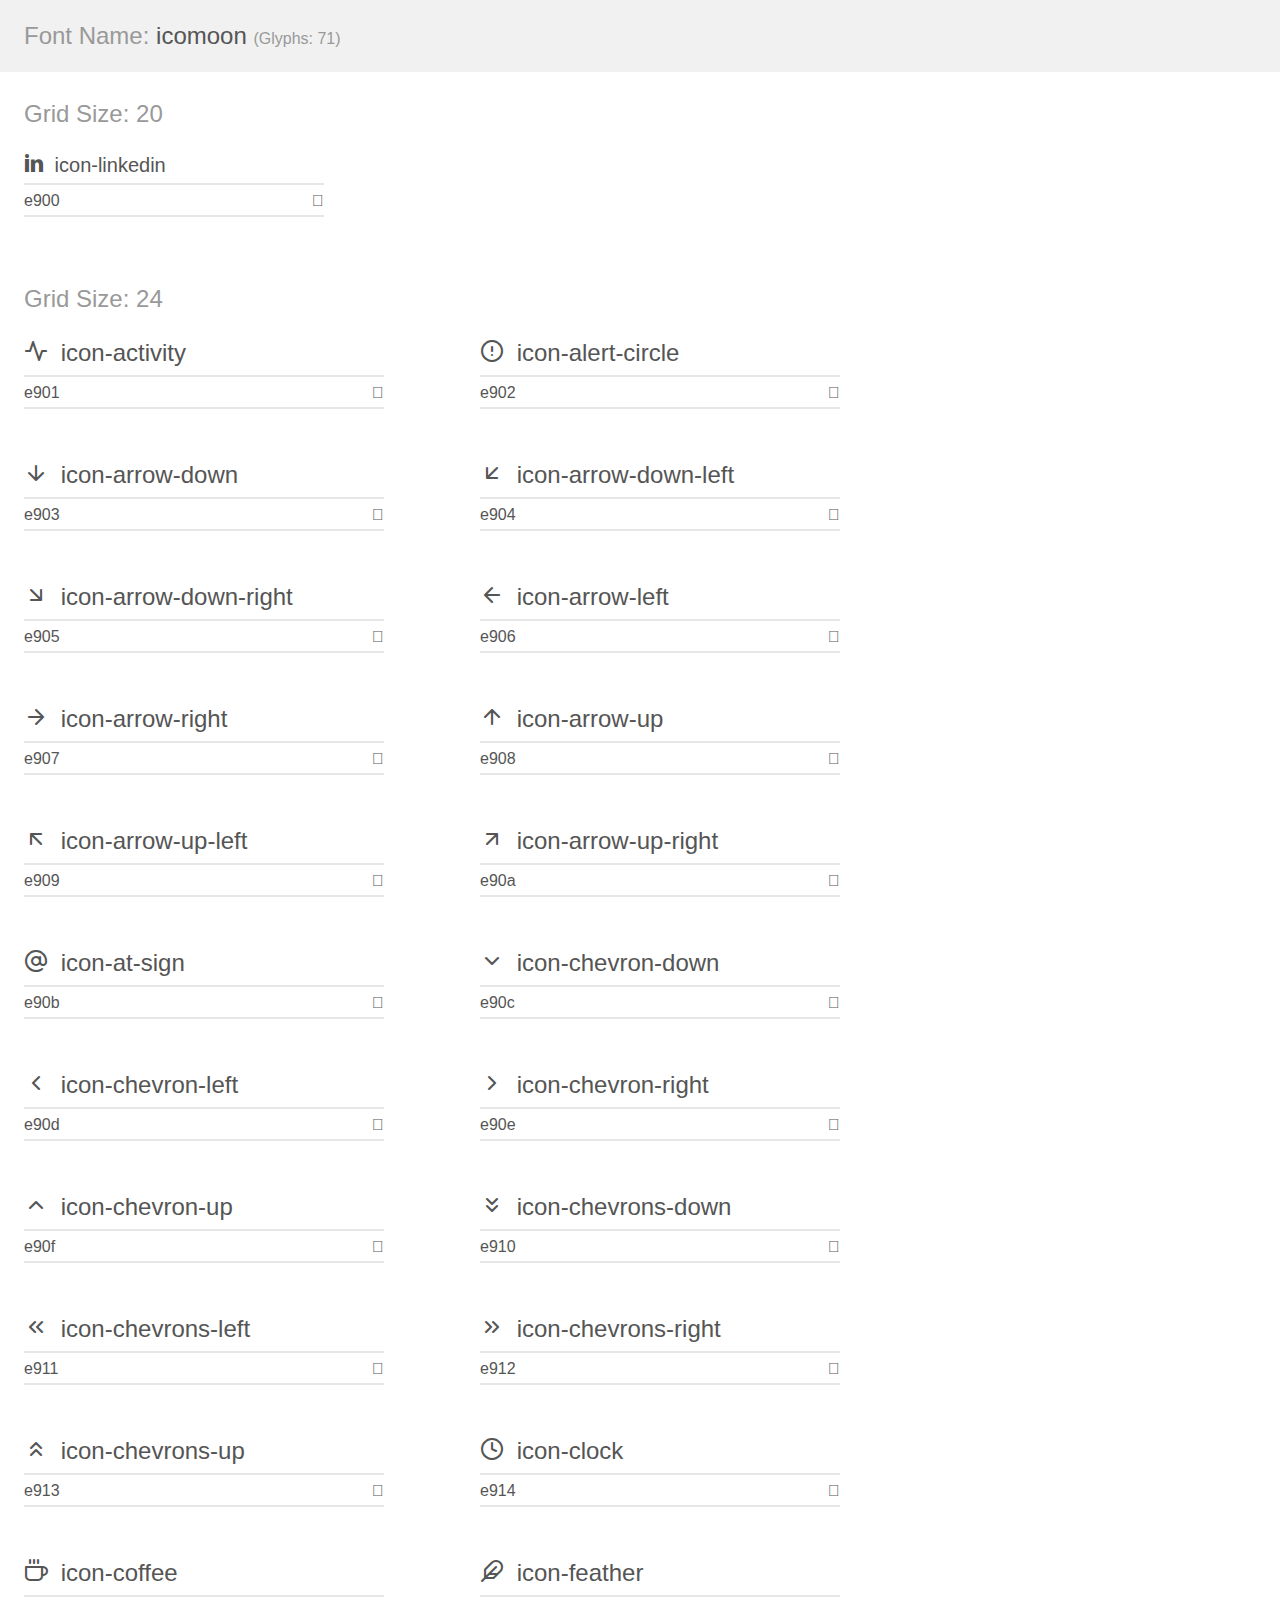
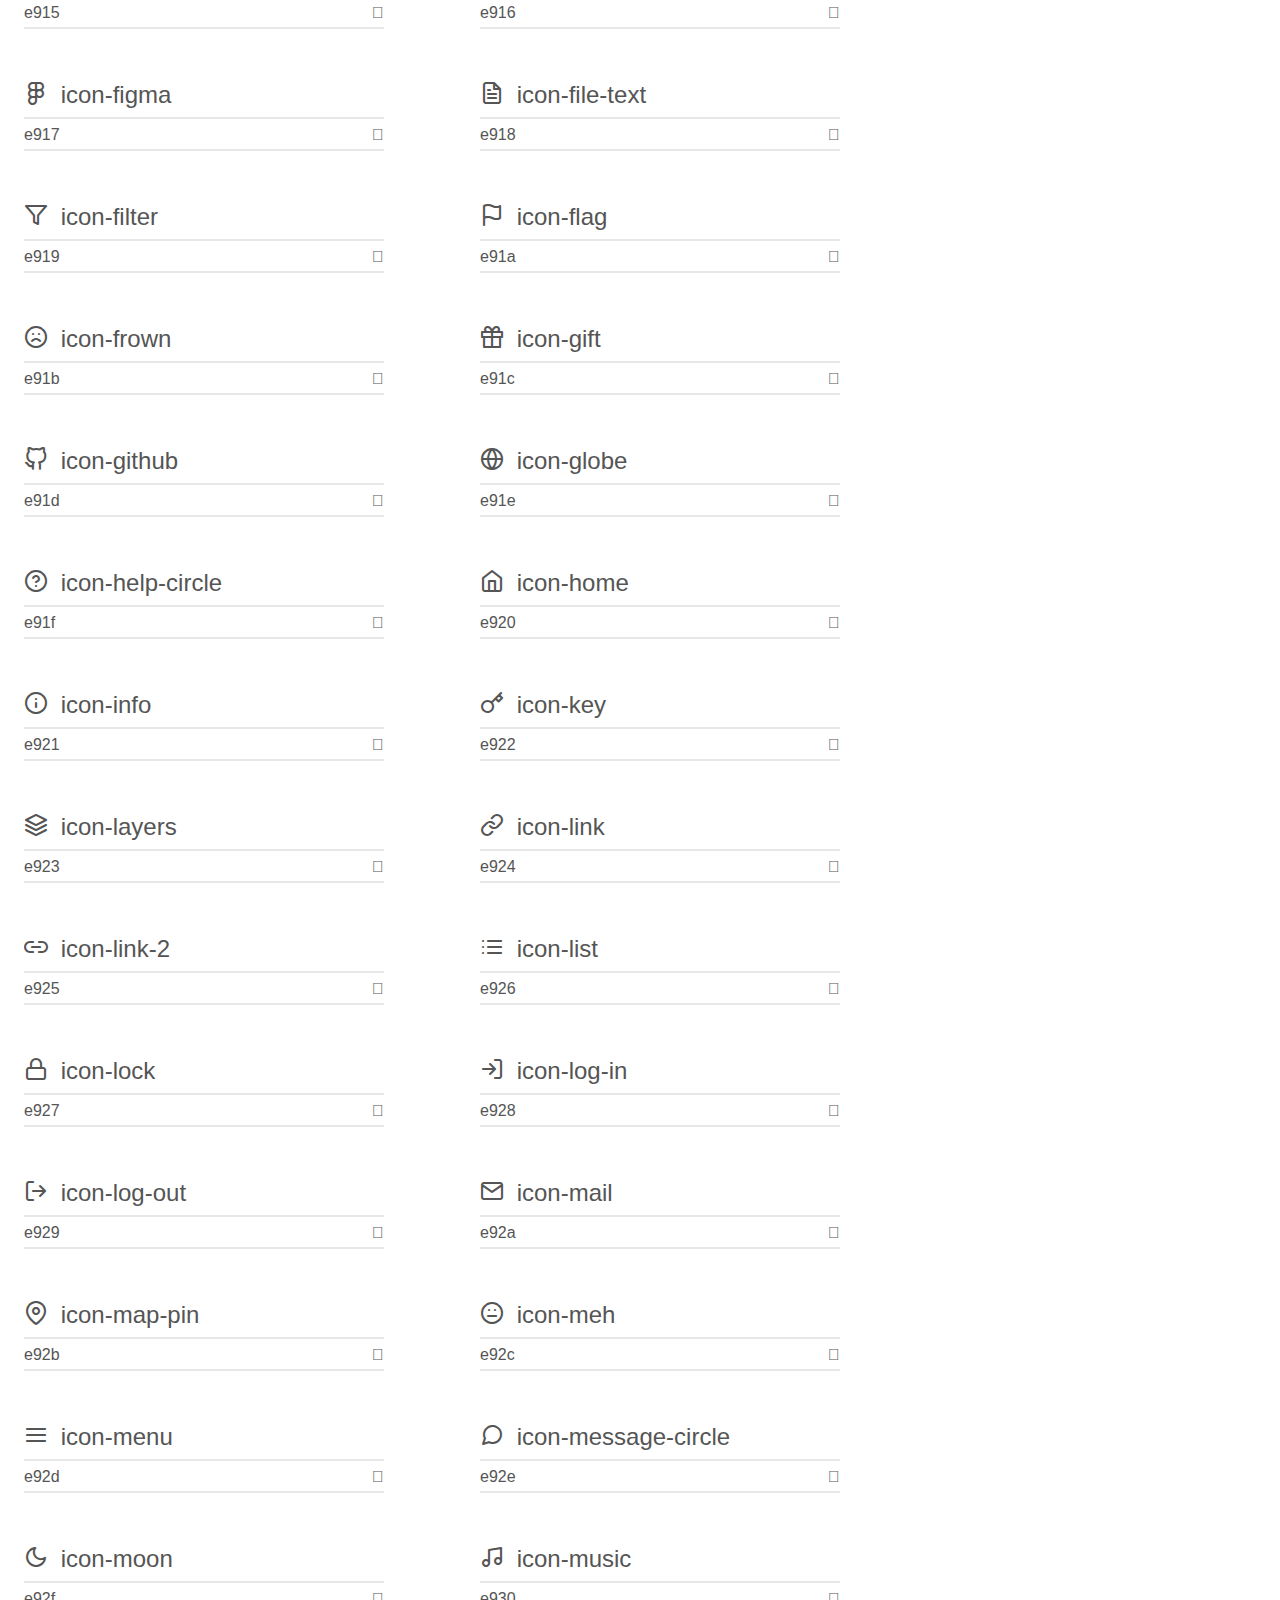
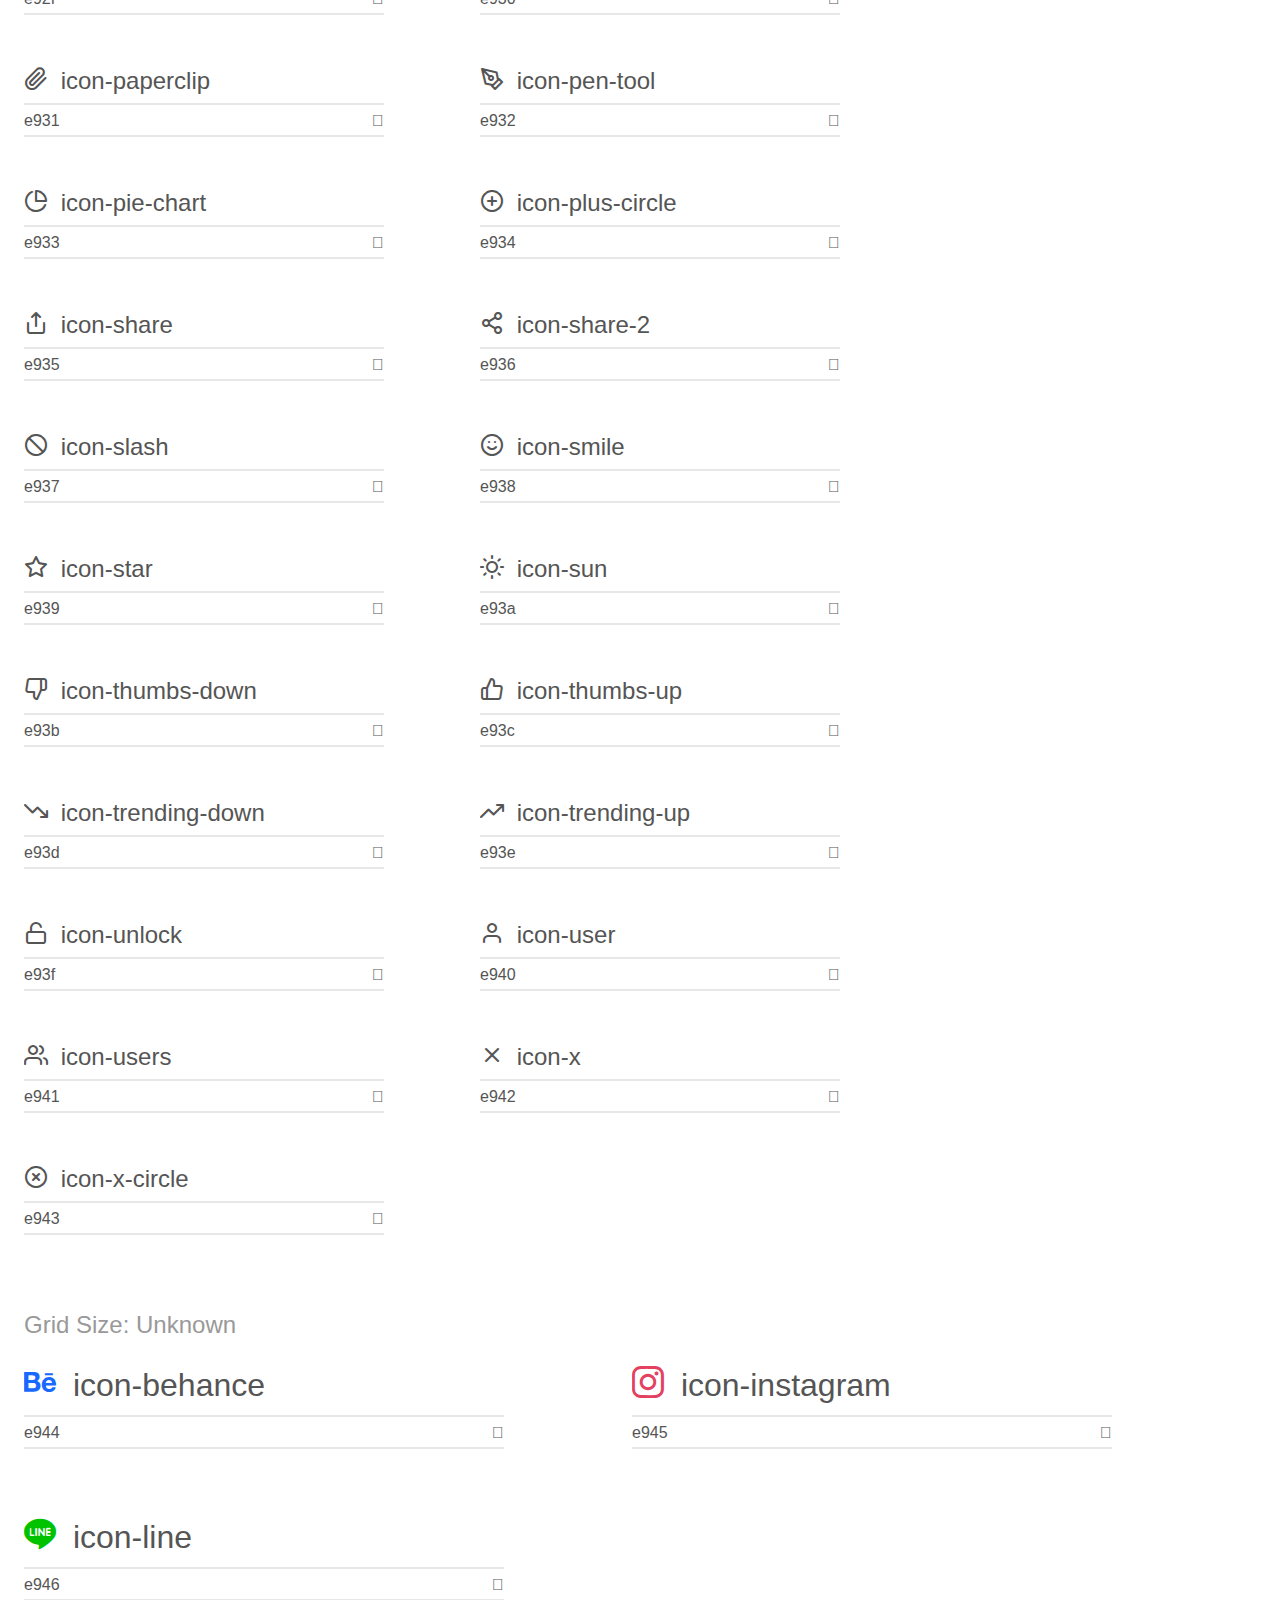
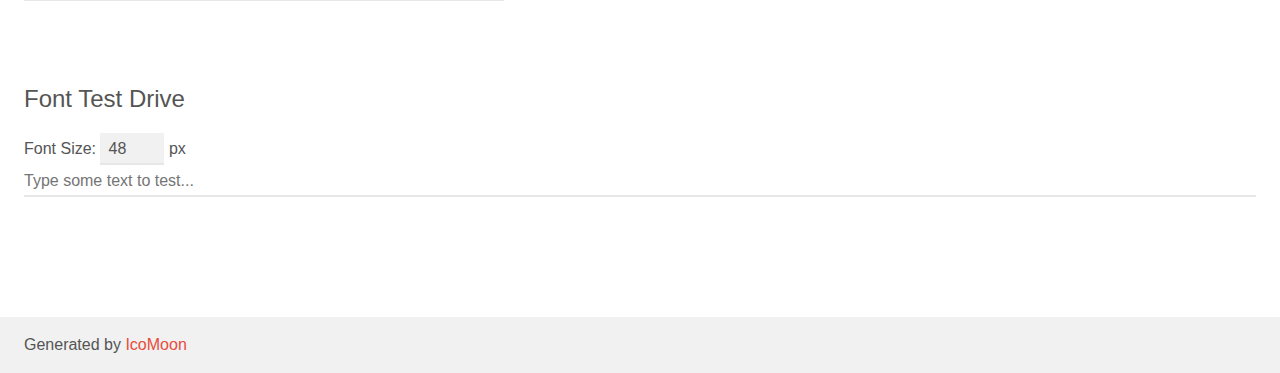
<file: icomoon/demo.html>
<!doctype html>
<html>
<head>
    <meta charset="utf-8">
    <title>IcoMoon Demo</title>
    <meta name="description" content="An Icon Font Generated By IcoMoon.io">
    <meta name="viewport" content="width=device-width, initial-scale=1">
    <link rel="stylesheet" href="demo-files/demo.css">
    <link rel="stylesheet" href="style.css"></head>
<body>
    <div class="bgc1 clearfix">
        <h1 class="mhmm mvm"><span class="fgc1">Font Name:</span> icomoon <small class="fgc1">(Glyphs:&nbsp;71)</small></h1>
    </div>
    <div class="clearfix mhl ptl">
        <h1 class="mvm mtn fgc1">Grid Size: 20</h1>
        <div class="glyph fs1">
            <div class="clearfix bshadow0 pbs">
                <span class="icon-linkedin"></span>
                <span class="mls"> icon-linkedin</span>
            </div>
            <fieldset class="fs0 size1of1 clearfix hidden-false">
                <input type="text" readonly value="e900" class="unit size1of2" />
                <input type="text" maxlength="1" readonly value="&#xe900;" class="unitRight size1of2 talign-right" />
            </fieldset>
            <div class="fs0 bshadow0 clearfix hidden-true">
                <span class="unit pvs fgc1">liga: </span>
                <input type="text" readonly value="" class="liga unitRight" />
            </div>
        </div>
    </div>
    <div class="clearfix mhl ptl">
        <h1 class="mvm mtn fgc1">Grid Size: 24</h1>
        <div class="glyph fs2">
            <div class="clearfix bshadow0 pbs">
                <span class="icon-activity"></span>
                <span class="mls"> icon-activity</span>
            </div>
            <fieldset class="fs0 size1of1 clearfix hidden-false">
                <input type="text" readonly value="e901" class="unit size1of2" />
                <input type="text" maxlength="1" readonly value="&#xe901;" class="unitRight size1of2 talign-right" />
            </fieldset>
            <div class="fs0 bshadow0 clearfix hidden-true">
                <span class="unit pvs fgc1">liga: </span>
                <input type="text" readonly value="" class="liga unitRight" />
            </div>
        </div>
        <div class="glyph fs2">
            <div class="clearfix bshadow0 pbs">
                <span class="icon-alert-circle"></span>
                <span class="mls"> icon-alert-circle</span>
            </div>
            <fieldset class="fs0 size1of1 clearfix hidden-false">
                <input type="text" readonly value="e902" class="unit size1of2" />
                <input type="text" maxlength="1" readonly value="&#xe902;" class="unitRight size1of2 talign-right" />
            </fieldset>
            <div class="fs0 bshadow0 clearfix hidden-true">
                <span class="unit pvs fgc1">liga: </span>
                <input type="text" readonly value="" class="liga unitRight" />
            </div>
        </div>
        <div class="glyph fs2">
            <div class="clearfix bshadow0 pbs">
                <span class="icon-arrow-down"></span>
                <span class="mls"> icon-arrow-down</span>
            </div>
            <fieldset class="fs0 size1of1 clearfix hidden-false">
                <input type="text" readonly value="e903" class="unit size1of2" />
                <input type="text" maxlength="1" readonly value="&#xe903;" class="unitRight size1of2 talign-right" />
            </fieldset>
            <div class="fs0 bshadow0 clearfix hidden-true">
                <span class="unit pvs fgc1">liga: </span>
                <input type="text" readonly value="" class="liga unitRight" />
            </div>
        </div>
        <div class="glyph fs2">
            <div class="clearfix bshadow0 pbs">
                <span class="icon-arrow-down-left"></span>
                <span class="mls"> icon-arrow-down-left</span>
            </div>
            <fieldset class="fs0 size1of1 clearfix hidden-false">
                <input type="text" readonly value="e904" class="unit size1of2" />
                <input type="text" maxlength="1" readonly value="&#xe904;" class="unitRight size1of2 talign-right" />
            </fieldset>
            <div class="fs0 bshadow0 clearfix hidden-true">
                <span class="unit pvs fgc1">liga: </span>
                <input type="text" readonly value="" class="liga unitRight" />
            </div>
        </div>
        <div class="glyph fs2">
            <div class="clearfix bshadow0 pbs">
                <span class="icon-arrow-down-right"></span>
                <span class="mls"> icon-arrow-down-right</span>
            </div>
            <fieldset class="fs0 size1of1 clearfix hidden-false">
                <input type="text" readonly value="e905" class="unit size1of2" />
                <input type="text" maxlength="1" readonly value="&#xe905;" class="unitRight size1of2 talign-right" />
            </fieldset>
            <div class="fs0 bshadow0 clearfix hidden-true">
                <span class="unit pvs fgc1">liga: </span>
                <input type="text" readonly value="" class="liga unitRight" />
            </div>
        </div>
        <div class="glyph fs2">
            <div class="clearfix bshadow0 pbs">
                <span class="icon-arrow-left"></span>
                <span class="mls"> icon-arrow-left</span>
            </div>
            <fieldset class="fs0 size1of1 clearfix hidden-false">
                <input type="text" readonly value="e906" class="unit size1of2" />
                <input type="text" maxlength="1" readonly value="&#xe906;" class="unitRight size1of2 talign-right" />
            </fieldset>
            <div class="fs0 bshadow0 clearfix hidden-true">
                <span class="unit pvs fgc1">liga: </span>
                <input type="text" readonly value="" class="liga unitRight" />
            </div>
        </div>
        <div class="glyph fs2">
            <div class="clearfix bshadow0 pbs">
                <span class="icon-arrow-right"></span>
                <span class="mls"> icon-arrow-right</span>
            </div>
            <fieldset class="fs0 size1of1 clearfix hidden-false">
                <input type="text" readonly value="e907" class="unit size1of2" />
                <input type="text" maxlength="1" readonly value="&#xe907;" class="unitRight size1of2 talign-right" />
            </fieldset>
            <div class="fs0 bshadow0 clearfix hidden-true">
                <span class="unit pvs fgc1">liga: </span>
                <input type="text" readonly value="" class="liga unitRight" />
            </div>
        </div>
        <div class="glyph fs2">
            <div class="clearfix bshadow0 pbs">
                <span class="icon-arrow-up"></span>
                <span class="mls"> icon-arrow-up</span>
            </div>
            <fieldset class="fs0 size1of1 clearfix hidden-false">
                <input type="text" readonly value="e908" class="unit size1of2" />
                <input type="text" maxlength="1" readonly value="&#xe908;" class="unitRight size1of2 talign-right" />
            </fieldset>
            <div class="fs0 bshadow0 clearfix hidden-true">
                <span class="unit pvs fgc1">liga: </span>
                <input type="text" readonly value="" class="liga unitRight" />
            </div>
        </div>
        <div class="glyph fs2">
            <div class="clearfix bshadow0 pbs">
                <span class="icon-arrow-up-left"></span>
                <span class="mls"> icon-arrow-up-left</span>
            </div>
            <fieldset class="fs0 size1of1 clearfix hidden-false">
                <input type="text" readonly value="e909" class="unit size1of2" />
                <input type="text" maxlength="1" readonly value="&#xe909;" class="unitRight size1of2 talign-right" />
            </fieldset>
            <div class="fs0 bshadow0 clearfix hidden-true">
                <span class="unit pvs fgc1">liga: </span>
                <input type="text" readonly value="" class="liga unitRight" />
            </div>
        </div>
        <div class="glyph fs2">
            <div class="clearfix bshadow0 pbs">
                <span class="icon-arrow-up-right"></span>
                <span class="mls"> icon-arrow-up-right</span>
            </div>
            <fieldset class="fs0 size1of1 clearfix hidden-false">
                <input type="text" readonly value="e90a" class="unit size1of2" />
                <input type="text" maxlength="1" readonly value="&#xe90a;" class="unitRight size1of2 talign-right" />
            </fieldset>
            <div class="fs0 bshadow0 clearfix hidden-true">
                <span class="unit pvs fgc1">liga: </span>
                <input type="text" readonly value="" class="liga unitRight" />
            </div>
        </div>
        <div class="glyph fs2">
            <div class="clearfix bshadow0 pbs">
                <span class="icon-at-sign"></span>
                <span class="mls"> icon-at-sign</span>
            </div>
            <fieldset class="fs0 size1of1 clearfix hidden-false">
                <input type="text" readonly value="e90b" class="unit size1of2" />
                <input type="text" maxlength="1" readonly value="&#xe90b;" class="unitRight size1of2 talign-right" />
            </fieldset>
            <div class="fs0 bshadow0 clearfix hidden-true">
                <span class="unit pvs fgc1">liga: </span>
                <input type="text" readonly value="" class="liga unitRight" />
            </div>
        </div>
        <div class="glyph fs2">
            <div class="clearfix bshadow0 pbs">
                <span class="icon-chevron-down"></span>
                <span class="mls"> icon-chevron-down</span>
            </div>
            <fieldset class="fs0 size1of1 clearfix hidden-false">
                <input type="text" readonly value="e90c" class="unit size1of2" />
                <input type="text" maxlength="1" readonly value="&#xe90c;" class="unitRight size1of2 talign-right" />
            </fieldset>
            <div class="fs0 bshadow0 clearfix hidden-true">
                <span class="unit pvs fgc1">liga: </span>
                <input type="text" readonly value="" class="liga unitRight" />
            </div>
        </div>
        <div class="glyph fs2">
            <div class="clearfix bshadow0 pbs">
                <span class="icon-chevron-left"></span>
                <span class="mls"> icon-chevron-left</span>
            </div>
            <fieldset class="fs0 size1of1 clearfix hidden-false">
                <input type="text" readonly value="e90d" class="unit size1of2" />
                <input type="text" maxlength="1" readonly value="&#xe90d;" class="unitRight size1of2 talign-right" />
            </fieldset>
            <div class="fs0 bshadow0 clearfix hidden-true">
                <span class="unit pvs fgc1">liga: </span>
                <input type="text" readonly value="" class="liga unitRight" />
            </div>
        </div>
        <div class="glyph fs2">
            <div class="clearfix bshadow0 pbs">
                <span class="icon-chevron-right"></span>
                <span class="mls"> icon-chevron-right</span>
            </div>
            <fieldset class="fs0 size1of1 clearfix hidden-false">
                <input type="text" readonly value="e90e" class="unit size1of2" />
                <input type="text" maxlength="1" readonly value="&#xe90e;" class="unitRight size1of2 talign-right" />
            </fieldset>
            <div class="fs0 bshadow0 clearfix hidden-true">
                <span class="unit pvs fgc1">liga: </span>
                <input type="text" readonly value="" class="liga unitRight" />
            </div>
        </div>
        <div class="glyph fs2">
            <div class="clearfix bshadow0 pbs">
                <span class="icon-chevron-up"></span>
                <span class="mls"> icon-chevron-up</span>
            </div>
            <fieldset class="fs0 size1of1 clearfix hidden-false">
                <input type="text" readonly value="e90f" class="unit size1of2" />
                <input type="text" maxlength="1" readonly value="&#xe90f;" class="unitRight size1of2 talign-right" />
            </fieldset>
            <div class="fs0 bshadow0 clearfix hidden-true">
                <span class="unit pvs fgc1">liga: </span>
                <input type="text" readonly value="" class="liga unitRight" />
            </div>
        </div>
        <div class="glyph fs2">
            <div class="clearfix bshadow0 pbs">
                <span class="icon-chevrons-down"></span>
                <span class="mls"> icon-chevrons-down</span>
            </div>
            <fieldset class="fs0 size1of1 clearfix hidden-false">
                <input type="text" readonly value="e910" class="unit size1of2" />
                <input type="text" maxlength="1" readonly value="&#xe910;" class="unitRight size1of2 talign-right" />
            </fieldset>
            <div class="fs0 bshadow0 clearfix hidden-true">
                <span class="unit pvs fgc1">liga: </span>
                <input type="text" readonly value="" class="liga unitRight" />
            </div>
        </div>
        <div class="glyph fs2">
            <div class="clearfix bshadow0 pbs">
                <span class="icon-chevrons-left"></span>
                <span class="mls"> icon-chevrons-left</span>
            </div>
            <fieldset class="fs0 size1of1 clearfix hidden-false">
                <input type="text" readonly value="e911" class="unit size1of2" />
                <input type="text" maxlength="1" readonly value="&#xe911;" class="unitRight size1of2 talign-right" />
            </fieldset>
            <div class="fs0 bshadow0 clearfix hidden-true">
                <span class="unit pvs fgc1">liga: </span>
                <input type="text" readonly value="" class="liga unitRight" />
            </div>
        </div>
        <div class="glyph fs2">
            <div class="clearfix bshadow0 pbs">
                <span class="icon-chevrons-right"></span>
                <span class="mls"> icon-chevrons-right</span>
            </div>
            <fieldset class="fs0 size1of1 clearfix hidden-false">
                <input type="text" readonly value="e912" class="unit size1of2" />
                <input type="text" maxlength="1" readonly value="&#xe912;" class="unitRight size1of2 talign-right" />
            </fieldset>
            <div class="fs0 bshadow0 clearfix hidden-true">
                <span class="unit pvs fgc1">liga: </span>
                <input type="text" readonly value="" class="liga unitRight" />
            </div>
        </div>
        <div class="glyph fs2">
            <div class="clearfix bshadow0 pbs">
                <span class="icon-chevrons-up"></span>
                <span class="mls"> icon-chevrons-up</span>
            </div>
            <fieldset class="fs0 size1of1 clearfix hidden-false">
                <input type="text" readonly value="e913" class="unit size1of2" />
                <input type="text" maxlength="1" readonly value="&#xe913;" class="unitRight size1of2 talign-right" />
            </fieldset>
            <div class="fs0 bshadow0 clearfix hidden-true">
                <span class="unit pvs fgc1">liga: </span>
                <input type="text" readonly value="" class="liga unitRight" />
            </div>
        </div>
        <div class="glyph fs2">
            <div class="clearfix bshadow0 pbs">
                <span class="icon-clock"></span>
                <span class="mls"> icon-clock</span>
            </div>
            <fieldset class="fs0 size1of1 clearfix hidden-false">
                <input type="text" readonly value="e914" class="unit size1of2" />
                <input type="text" maxlength="1" readonly value="&#xe914;" class="unitRight size1of2 talign-right" />
            </fieldset>
            <div class="fs0 bshadow0 clearfix hidden-true">
                <span class="unit pvs fgc1">liga: </span>
                <input type="text" readonly value="" class="liga unitRight" />
            </div>
        </div>
        <div class="glyph fs2">
            <div class="clearfix bshadow0 pbs">
                <span class="icon-coffee"></span>
                <span class="mls"> icon-coffee</span>
            </div>
            <fieldset class="fs0 size1of1 clearfix hidden-false">
                <input type="text" readonly value="e915" class="unit size1of2" />
                <input type="text" maxlength="1" readonly value="&#xe915;" class="unitRight size1of2 talign-right" />
            </fieldset>
            <div class="fs0 bshadow0 clearfix hidden-true">
                <span class="unit pvs fgc1">liga: </span>
                <input type="text" readonly value="" class="liga unitRight" />
            </div>
        </div>
        <div class="glyph fs2">
            <div class="clearfix bshadow0 pbs">
                <span class="icon-feather"></span>
                <span class="mls"> icon-feather</span>
            </div>
            <fieldset class="fs0 size1of1 clearfix hidden-false">
                <input type="text" readonly value="e916" class="unit size1of2" />
                <input type="text" maxlength="1" readonly value="&#xe916;" class="unitRight size1of2 talign-right" />
            </fieldset>
            <div class="fs0 bshadow0 clearfix hidden-true">
                <span class="unit pvs fgc1">liga: </span>
                <input type="text" readonly value="" class="liga unitRight" />
            </div>
        </div>
        <div class="glyph fs2">
            <div class="clearfix bshadow0 pbs">
                <span class="icon-figma"></span>
                <span class="mls"> icon-figma</span>
            </div>
            <fieldset class="fs0 size1of1 clearfix hidden-false">
                <input type="text" readonly value="e917" class="unit size1of2" />
                <input type="text" maxlength="1" readonly value="&#xe917;" class="unitRight size1of2 talign-right" />
            </fieldset>
            <div class="fs0 bshadow0 clearfix hidden-true">
                <span class="unit pvs fgc1">liga: </span>
                <input type="text" readonly value="" class="liga unitRight" />
            </div>
        </div>
        <div class="glyph fs2">
            <div class="clearfix bshadow0 pbs">
                <span class="icon-file-text"></span>
                <span class="mls"> icon-file-text</span>
            </div>
            <fieldset class="fs0 size1of1 clearfix hidden-false">
                <input type="text" readonly value="e918" class="unit size1of2" />
                <input type="text" maxlength="1" readonly value="&#xe918;" class="unitRight size1of2 talign-right" />
            </fieldset>
            <div class="fs0 bshadow0 clearfix hidden-true">
                <span class="unit pvs fgc1">liga: </span>
                <input type="text" readonly value="" class="liga unitRight" />
            </div>
        </div>
        <div class="glyph fs2">
            <div class="clearfix bshadow0 pbs">
                <span class="icon-filter"></span>
                <span class="mls"> icon-filter</span>
            </div>
            <fieldset class="fs0 size1of1 clearfix hidden-false">
                <input type="text" readonly value="e919" class="unit size1of2" />
                <input type="text" maxlength="1" readonly value="&#xe919;" class="unitRight size1of2 talign-right" />
            </fieldset>
            <div class="fs0 bshadow0 clearfix hidden-true">
                <span class="unit pvs fgc1">liga: </span>
                <input type="text" readonly value="" class="liga unitRight" />
            </div>
        </div>
        <div class="glyph fs2">
            <div class="clearfix bshadow0 pbs">
                <span class="icon-flag"></span>
                <span class="mls"> icon-flag</span>
            </div>
            <fieldset class="fs0 size1of1 clearfix hidden-false">
                <input type="text" readonly value="e91a" class="unit size1of2" />
                <input type="text" maxlength="1" readonly value="&#xe91a;" class="unitRight size1of2 talign-right" />
            </fieldset>
            <div class="fs0 bshadow0 clearfix hidden-true">
                <span class="unit pvs fgc1">liga: </span>
                <input type="text" readonly value="" class="liga unitRight" />
            </div>
        </div>
        <div class="glyph fs2">
            <div class="clearfix bshadow0 pbs">
                <span class="icon-frown"></span>
                <span class="mls"> icon-frown</span>
            </div>
            <fieldset class="fs0 size1of1 clearfix hidden-false">
                <input type="text" readonly value="e91b" class="unit size1of2" />
                <input type="text" maxlength="1" readonly value="&#xe91b;" class="unitRight size1of2 talign-right" />
            </fieldset>
            <div class="fs0 bshadow0 clearfix hidden-true">
                <span class="unit pvs fgc1">liga: </span>
                <input type="text" readonly value="" class="liga unitRight" />
            </div>
        </div>
        <div class="glyph fs2">
            <div class="clearfix bshadow0 pbs">
                <span class="icon-gift"></span>
                <span class="mls"> icon-gift</span>
            </div>
            <fieldset class="fs0 size1of1 clearfix hidden-false">
                <input type="text" readonly value="e91c" class="unit size1of2" />
                <input type="text" maxlength="1" readonly value="&#xe91c;" class="unitRight size1of2 talign-right" />
            </fieldset>
            <div class="fs0 bshadow0 clearfix hidden-true">
                <span class="unit pvs fgc1">liga: </span>
                <input type="text" readonly value="" class="liga unitRight" />
            </div>
        </div>
        <div class="glyph fs2">
            <div class="clearfix bshadow0 pbs">
                <span class="icon-github"></span>
                <span class="mls"> icon-github</span>
            </div>
            <fieldset class="fs0 size1of1 clearfix hidden-false">
                <input type="text" readonly value="e91d" class="unit size1of2" />
                <input type="text" maxlength="1" readonly value="&#xe91d;" class="unitRight size1of2 talign-right" />
            </fieldset>
            <div class="fs0 bshadow0 clearfix hidden-true">
                <span class="unit pvs fgc1">liga: </span>
                <input type="text" readonly value="" class="liga unitRight" />
            </div>
        </div>
        <div class="glyph fs2">
            <div class="clearfix bshadow0 pbs">
                <span class="icon-globe"></span>
                <span class="mls"> icon-globe</span>
            </div>
            <fieldset class="fs0 size1of1 clearfix hidden-false">
                <input type="text" readonly value="e91e" class="unit size1of2" />
                <input type="text" maxlength="1" readonly value="&#xe91e;" class="unitRight size1of2 talign-right" />
            </fieldset>
            <div class="fs0 bshadow0 clearfix hidden-true">
                <span class="unit pvs fgc1">liga: </span>
                <input type="text" readonly value="" class="liga unitRight" />
            </div>
        </div>
        <div class="glyph fs2">
            <div class="clearfix bshadow0 pbs">
                <span class="icon-help-circle"></span>
                <span class="mls"> icon-help-circle</span>
            </div>
            <fieldset class="fs0 size1of1 clearfix hidden-false">
                <input type="text" readonly value="e91f" class="unit size1of2" />
                <input type="text" maxlength="1" readonly value="&#xe91f;" class="unitRight size1of2 talign-right" />
            </fieldset>
            <div class="fs0 bshadow0 clearfix hidden-true">
                <span class="unit pvs fgc1">liga: </span>
                <input type="text" readonly value="" class="liga unitRight" />
            </div>
        </div>
        <div class="glyph fs2">
            <div class="clearfix bshadow0 pbs">
                <span class="icon-home"></span>
                <span class="mls"> icon-home</span>
            </div>
            <fieldset class="fs0 size1of1 clearfix hidden-false">
                <input type="text" readonly value="e920" class="unit size1of2" />
                <input type="text" maxlength="1" readonly value="&#xe920;" class="unitRight size1of2 talign-right" />
            </fieldset>
            <div class="fs0 bshadow0 clearfix hidden-true">
                <span class="unit pvs fgc1">liga: </span>
                <input type="text" readonly value="" class="liga unitRight" />
            </div>
        </div>
        <div class="glyph fs2">
            <div class="clearfix bshadow0 pbs">
                <span class="icon-info"></span>
                <span class="mls"> icon-info</span>
            </div>
            <fieldset class="fs0 size1of1 clearfix hidden-false">
                <input type="text" readonly value="e921" class="unit size1of2" />
                <input type="text" maxlength="1" readonly value="&#xe921;" class="unitRight size1of2 talign-right" />
            </fieldset>
            <div class="fs0 bshadow0 clearfix hidden-true">
                <span class="unit pvs fgc1">liga: </span>
                <input type="text" readonly value="" class="liga unitRight" />
            </div>
        </div>
        <div class="glyph fs2">
            <div class="clearfix bshadow0 pbs">
                <span class="icon-key"></span>
                <span class="mls"> icon-key</span>
            </div>
            <fieldset class="fs0 size1of1 clearfix hidden-false">
                <input type="text" readonly value="e922" class="unit size1of2" />
                <input type="text" maxlength="1" readonly value="&#xe922;" class="unitRight size1of2 talign-right" />
            </fieldset>
            <div class="fs0 bshadow0 clearfix hidden-true">
                <span class="unit pvs fgc1">liga: </span>
                <input type="text" readonly value="" class="liga unitRight" />
            </div>
        </div>
        <div class="glyph fs2">
            <div class="clearfix bshadow0 pbs">
                <span class="icon-layers"></span>
                <span class="mls"> icon-layers</span>
            </div>
            <fieldset class="fs0 size1of1 clearfix hidden-false">
                <input type="text" readonly value="e923" class="unit size1of2" />
                <input type="text" maxlength="1" readonly value="&#xe923;" class="unitRight size1of2 talign-right" />
            </fieldset>
            <div class="fs0 bshadow0 clearfix hidden-true">
                <span class="unit pvs fgc1">liga: </span>
                <input type="text" readonly value="" class="liga unitRight" />
            </div>
        </div>
        <div class="glyph fs2">
            <div class="clearfix bshadow0 pbs">
                <span class="icon-link"></span>
                <span class="mls"> icon-link</span>
            </div>
            <fieldset class="fs0 size1of1 clearfix hidden-false">
                <input type="text" readonly value="e924" class="unit size1of2" />
                <input type="text" maxlength="1" readonly value="&#xe924;" class="unitRight size1of2 talign-right" />
            </fieldset>
            <div class="fs0 bshadow0 clearfix hidden-true">
                <span class="unit pvs fgc1">liga: </span>
                <input type="text" readonly value="" class="liga unitRight" />
            </div>
        </div>
        <div class="glyph fs2">
            <div class="clearfix bshadow0 pbs">
                <span class="icon-link-2"></span>
                <span class="mls"> icon-link-2</span>
            </div>
            <fieldset class="fs0 size1of1 clearfix hidden-false">
                <input type="text" readonly value="e925" class="unit size1of2" />
                <input type="text" maxlength="1" readonly value="&#xe925;" class="unitRight size1of2 talign-right" />
            </fieldset>
            <div class="fs0 bshadow0 clearfix hidden-true">
                <span class="unit pvs fgc1">liga: </span>
                <input type="text" readonly value="" class="liga unitRight" />
            </div>
        </div>
        <div class="glyph fs2">
            <div class="clearfix bshadow0 pbs">
                <span class="icon-list"></span>
                <span class="mls"> icon-list</span>
            </div>
            <fieldset class="fs0 size1of1 clearfix hidden-false">
                <input type="text" readonly value="e926" class="unit size1of2" />
                <input type="text" maxlength="1" readonly value="&#xe926;" class="unitRight size1of2 talign-right" />
            </fieldset>
            <div class="fs0 bshadow0 clearfix hidden-true">
                <span class="unit pvs fgc1">liga: </span>
                <input type="text" readonly value="" class="liga unitRight" />
            </div>
        </div>
        <div class="glyph fs2">
            <div class="clearfix bshadow0 pbs">
                <span class="icon-lock"></span>
                <span class="mls"> icon-lock</span>
            </div>
            <fieldset class="fs0 size1of1 clearfix hidden-false">
                <input type="text" readonly value="e927" class="unit size1of2" />
                <input type="text" maxlength="1" readonly value="&#xe927;" class="unitRight size1of2 talign-right" />
            </fieldset>
            <div class="fs0 bshadow0 clearfix hidden-true">
                <span class="unit pvs fgc1">liga: </span>
                <input type="text" readonly value="" class="liga unitRight" />
            </div>
        </div>
        <div class="glyph fs2">
            <div class="clearfix bshadow0 pbs">
                <span class="icon-log-in"></span>
                <span class="mls"> icon-log-in</span>
            </div>
            <fieldset class="fs0 size1of1 clearfix hidden-false">
                <input type="text" readonly value="e928" class="unit size1of2" />
                <input type="text" maxlength="1" readonly value="&#xe928;" class="unitRight size1of2 talign-right" />
            </fieldset>
            <div class="fs0 bshadow0 clearfix hidden-true">
                <span class="unit pvs fgc1">liga: </span>
                <input type="text" readonly value="" class="liga unitRight" />
            </div>
        </div>
        <div class="glyph fs2">
            <div class="clearfix bshadow0 pbs">
                <span class="icon-log-out"></span>
                <span class="mls"> icon-log-out</span>
            </div>
            <fieldset class="fs0 size1of1 clearfix hidden-false">
                <input type="text" readonly value="e929" class="unit size1of2" />
                <input type="text" maxlength="1" readonly value="&#xe929;" class="unitRight size1of2 talign-right" />
            </fieldset>
            <div class="fs0 bshadow0 clearfix hidden-true">
                <span class="unit pvs fgc1">liga: </span>
                <input type="text" readonly value="" class="liga unitRight" />
            </div>
        </div>
        <div class="glyph fs2">
            <div class="clearfix bshadow0 pbs">
                <span class="icon-mail"></span>
                <span class="mls"> icon-mail</span>
            </div>
            <fieldset class="fs0 size1of1 clearfix hidden-false">
                <input type="text" readonly value="e92a" class="unit size1of2" />
                <input type="text" maxlength="1" readonly value="&#xe92a;" class="unitRight size1of2 talign-right" />
            </fieldset>
            <div class="fs0 bshadow0 clearfix hidden-true">
                <span class="unit pvs fgc1">liga: </span>
                <input type="text" readonly value="" class="liga unitRight" />
            </div>
        </div>
        <div class="glyph fs2">
            <div class="clearfix bshadow0 pbs">
                <span class="icon-map-pin"></span>
                <span class="mls"> icon-map-pin</span>
            </div>
            <fieldset class="fs0 size1of1 clearfix hidden-false">
                <input type="text" readonly value="e92b" class="unit size1of2" />
                <input type="text" maxlength="1" readonly value="&#xe92b;" class="unitRight size1of2 talign-right" />
            </fieldset>
            <div class="fs0 bshadow0 clearfix hidden-true">
                <span class="unit pvs fgc1">liga: </span>
                <input type="text" readonly value="" class="liga unitRight" />
            </div>
        </div>
        <div class="glyph fs2">
            <div class="clearfix bshadow0 pbs">
                <span class="icon-meh"></span>
                <span class="mls"> icon-meh</span>
            </div>
            <fieldset class="fs0 size1of1 clearfix hidden-false">
                <input type="text" readonly value="e92c" class="unit size1of2" />
                <input type="text" maxlength="1" readonly value="&#xe92c;" class="unitRight size1of2 talign-right" />
            </fieldset>
            <div class="fs0 bshadow0 clearfix hidden-true">
                <span class="unit pvs fgc1">liga: </span>
                <input type="text" readonly value="" class="liga unitRight" />
            </div>
        </div>
        <div class="glyph fs2">
            <div class="clearfix bshadow0 pbs">
                <span class="icon-menu"></span>
                <span class="mls"> icon-menu</span>
            </div>
            <fieldset class="fs0 size1of1 clearfix hidden-false">
                <input type="text" readonly value="e92d" class="unit size1of2" />
                <input type="text" maxlength="1" readonly value="&#xe92d;" class="unitRight size1of2 talign-right" />
            </fieldset>
            <div class="fs0 bshadow0 clearfix hidden-true">
                <span class="unit pvs fgc1">liga: </span>
                <input type="text" readonly value="" class="liga unitRight" />
            </div>
        </div>
        <div class="glyph fs2">
            <div class="clearfix bshadow0 pbs">
                <span class="icon-message-circle"></span>
                <span class="mls"> icon-message-circle</span>
            </div>
            <fieldset class="fs0 size1of1 clearfix hidden-false">
                <input type="text" readonly value="e92e" class="unit size1of2" />
                <input type="text" maxlength="1" readonly value="&#xe92e;" class="unitRight size1of2 talign-right" />
            </fieldset>
            <div class="fs0 bshadow0 clearfix hidden-true">
                <span class="unit pvs fgc1">liga: </span>
                <input type="text" readonly value="" class="liga unitRight" />
            </div>
        </div>
        <div class="glyph fs2">
            <div class="clearfix bshadow0 pbs">
                <span class="icon-moon"></span>
                <span class="mls"> icon-moon</span>
            </div>
            <fieldset class="fs0 size1of1 clearfix hidden-false">
                <input type="text" readonly value="e92f" class="unit size1of2" />
                <input type="text" maxlength="1" readonly value="&#xe92f;" class="unitRight size1of2 talign-right" />
            </fieldset>
            <div class="fs0 bshadow0 clearfix hidden-true">
                <span class="unit pvs fgc1">liga: </span>
                <input type="text" readonly value="" class="liga unitRight" />
            </div>
        </div>
        <div class="glyph fs2">
            <div class="clearfix bshadow0 pbs">
                <span class="icon-music"></span>
                <span class="mls"> icon-music</span>
            </div>
            <fieldset class="fs0 size1of1 clearfix hidden-false">
                <input type="text" readonly value="e930" class="unit size1of2" />
                <input type="text" maxlength="1" readonly value="&#xe930;" class="unitRight size1of2 talign-right" />
            </fieldset>
            <div class="fs0 bshadow0 clearfix hidden-true">
                <span class="unit pvs fgc1">liga: </span>
                <input type="text" readonly value="" class="liga unitRight" />
            </div>
        </div>
        <div class="glyph fs2">
            <div class="clearfix bshadow0 pbs">
                <span class="icon-paperclip"></span>
                <span class="mls"> icon-paperclip</span>
            </div>
            <fieldset class="fs0 size1of1 clearfix hidden-false">
                <input type="text" readonly value="e931" class="unit size1of2" />
                <input type="text" maxlength="1" readonly value="&#xe931;" class="unitRight size1of2 talign-right" />
            </fieldset>
            <div class="fs0 bshadow0 clearfix hidden-true">
                <span class="unit pvs fgc1">liga: </span>
                <input type="text" readonly value="" class="liga unitRight" />
            </div>
        </div>
        <div class="glyph fs2">
            <div class="clearfix bshadow0 pbs">
                <span class="icon-pen-tool"></span>
                <span class="mls"> icon-pen-tool</span>
            </div>
            <fieldset class="fs0 size1of1 clearfix hidden-false">
                <input type="text" readonly value="e932" class="unit size1of2" />
                <input type="text" maxlength="1" readonly value="&#xe932;" class="unitRight size1of2 talign-right" />
            </fieldset>
            <div class="fs0 bshadow0 clearfix hidden-true">
                <span class="unit pvs fgc1">liga: </span>
                <input type="text" readonly value="" class="liga unitRight" />
            </div>
        </div>
        <div class="glyph fs2">
            <div class="clearfix bshadow0 pbs">
                <span class="icon-pie-chart"></span>
                <span class="mls"> icon-pie-chart</span>
            </div>
            <fieldset class="fs0 size1of1 clearfix hidden-false">
                <input type="text" readonly value="e933" class="unit size1of2" />
                <input type="text" maxlength="1" readonly value="&#xe933;" class="unitRight size1of2 talign-right" />
            </fieldset>
            <div class="fs0 bshadow0 clearfix hidden-true">
                <span class="unit pvs fgc1">liga: </span>
                <input type="text" readonly value="" class="liga unitRight" />
            </div>
        </div>
        <div class="glyph fs2">
            <div class="clearfix bshadow0 pbs">
                <span class="icon-plus-circle"></span>
                <span class="mls"> icon-plus-circle</span>
            </div>
            <fieldset class="fs0 size1of1 clearfix hidden-false">
                <input type="text" readonly value="e934" class="unit size1of2" />
                <input type="text" maxlength="1" readonly value="&#xe934;" class="unitRight size1of2 talign-right" />
            </fieldset>
            <div class="fs0 bshadow0 clearfix hidden-true">
                <span class="unit pvs fgc1">liga: </span>
                <input type="text" readonly value="" class="liga unitRight" />
            </div>
        </div>
        <div class="glyph fs2">
            <div class="clearfix bshadow0 pbs">
                <span class="icon-share"></span>
                <span class="mls"> icon-share</span>
            </div>
            <fieldset class="fs0 size1of1 clearfix hidden-false">
                <input type="text" readonly value="e935" class="unit size1of2" />
                <input type="text" maxlength="1" readonly value="&#xe935;" class="unitRight size1of2 talign-right" />
            </fieldset>
            <div class="fs0 bshadow0 clearfix hidden-true">
                <span class="unit pvs fgc1">liga: </span>
                <input type="text" readonly value="" class="liga unitRight" />
            </div>
        </div>
        <div class="glyph fs2">
            <div class="clearfix bshadow0 pbs">
                <span class="icon-share-2"></span>
                <span class="mls"> icon-share-2</span>
            </div>
            <fieldset class="fs0 size1of1 clearfix hidden-false">
                <input type="text" readonly value="e936" class="unit size1of2" />
                <input type="text" maxlength="1" readonly value="&#xe936;" class="unitRight size1of2 talign-right" />
            </fieldset>
            <div class="fs0 bshadow0 clearfix hidden-true">
                <span class="unit pvs fgc1">liga: </span>
                <input type="text" readonly value="" class="liga unitRight" />
            </div>
        </div>
        <div class="glyph fs2">
            <div class="clearfix bshadow0 pbs">
                <span class="icon-slash"></span>
                <span class="mls"> icon-slash</span>
            </div>
            <fieldset class="fs0 size1of1 clearfix hidden-false">
                <input type="text" readonly value="e937" class="unit size1of2" />
                <input type="text" maxlength="1" readonly value="&#xe937;" class="unitRight size1of2 talign-right" />
            </fieldset>
            <div class="fs0 bshadow0 clearfix hidden-true">
                <span class="unit pvs fgc1">liga: </span>
                <input type="text" readonly value="" class="liga unitRight" />
            </div>
        </div>
        <div class="glyph fs2">
            <div class="clearfix bshadow0 pbs">
                <span class="icon-smile"></span>
                <span class="mls"> icon-smile</span>
            </div>
            <fieldset class="fs0 size1of1 clearfix hidden-false">
                <input type="text" readonly value="e938" class="unit size1of2" />
                <input type="text" maxlength="1" readonly value="&#xe938;" class="unitRight size1of2 talign-right" />
            </fieldset>
            <div class="fs0 bshadow0 clearfix hidden-true">
                <span class="unit pvs fgc1">liga: </span>
                <input type="text" readonly value="" class="liga unitRight" />
            </div>
        </div>
        <div class="glyph fs2">
            <div class="clearfix bshadow0 pbs">
                <span class="icon-star"></span>
                <span class="mls"> icon-star</span>
            </div>
            <fieldset class="fs0 size1of1 clearfix hidden-false">
                <input type="text" readonly value="e939" class="unit size1of2" />
                <input type="text" maxlength="1" readonly value="&#xe939;" class="unitRight size1of2 talign-right" />
            </fieldset>
            <div class="fs0 bshadow0 clearfix hidden-true">
                <span class="unit pvs fgc1">liga: </span>
                <input type="text" readonly value="" class="liga unitRight" />
            </div>
        </div>
        <div class="glyph fs2">
            <div class="clearfix bshadow0 pbs">
                <span class="icon-sun"></span>
                <span class="mls"> icon-sun</span>
            </div>
            <fieldset class="fs0 size1of1 clearfix hidden-false">
                <input type="text" readonly value="e93a" class="unit size1of2" />
                <input type="text" maxlength="1" readonly value="&#xe93a;" class="unitRight size1of2 talign-right" />
            </fieldset>
            <div class="fs0 bshadow0 clearfix hidden-true">
                <span class="unit pvs fgc1">liga: </span>
                <input type="text" readonly value="" class="liga unitRight" />
            </div>
        </div>
        <div class="glyph fs2">
            <div class="clearfix bshadow0 pbs">
                <span class="icon-thumbs-down"></span>
                <span class="mls"> icon-thumbs-down</span>
            </div>
            <fieldset class="fs0 size1of1 clearfix hidden-false">
                <input type="text" readonly value="e93b" class="unit size1of2" />
                <input type="text" maxlength="1" readonly value="&#xe93b;" class="unitRight size1of2 talign-right" />
            </fieldset>
            <div class="fs0 bshadow0 clearfix hidden-true">
                <span class="unit pvs fgc1">liga: </span>
                <input type="text" readonly value="" class="liga unitRight" />
            </div>
        </div>
        <div class="glyph fs2">
            <div class="clearfix bshadow0 pbs">
                <span class="icon-thumbs-up"></span>
                <span class="mls"> icon-thumbs-up</span>
            </div>
            <fieldset class="fs0 size1of1 clearfix hidden-false">
                <input type="text" readonly value="e93c" class="unit size1of2" />
                <input type="text" maxlength="1" readonly value="&#xe93c;" class="unitRight size1of2 talign-right" />
            </fieldset>
            <div class="fs0 bshadow0 clearfix hidden-true">
                <span class="unit pvs fgc1">liga: </span>
                <input type="text" readonly value="" class="liga unitRight" />
            </div>
        </div>
        <div class="glyph fs2">
            <div class="clearfix bshadow0 pbs">
                <span class="icon-trending-down"></span>
                <span class="mls"> icon-trending-down</span>
            </div>
            <fieldset class="fs0 size1of1 clearfix hidden-false">
                <input type="text" readonly value="e93d" class="unit size1of2" />
                <input type="text" maxlength="1" readonly value="&#xe93d;" class="unitRight size1of2 talign-right" />
            </fieldset>
            <div class="fs0 bshadow0 clearfix hidden-true">
                <span class="unit pvs fgc1">liga: </span>
                <input type="text" readonly value="" class="liga unitRight" />
            </div>
        </div>
        <div class="glyph fs2">
            <div class="clearfix bshadow0 pbs">
                <span class="icon-trending-up"></span>
                <span class="mls"> icon-trending-up</span>
            </div>
            <fieldset class="fs0 size1of1 clearfix hidden-false">
                <input type="text" readonly value="e93e" class="unit size1of2" />
                <input type="text" maxlength="1" readonly value="&#xe93e;" class="unitRight size1of2 talign-right" />
            </fieldset>
            <div class="fs0 bshadow0 clearfix hidden-true">
                <span class="unit pvs fgc1">liga: </span>
                <input type="text" readonly value="" class="liga unitRight" />
            </div>
        </div>
        <div class="glyph fs2">
            <div class="clearfix bshadow0 pbs">
                <span class="icon-unlock"></span>
                <span class="mls"> icon-unlock</span>
            </div>
            <fieldset class="fs0 size1of1 clearfix hidden-false">
                <input type="text" readonly value="e93f" class="unit size1of2" />
                <input type="text" maxlength="1" readonly value="&#xe93f;" class="unitRight size1of2 talign-right" />
            </fieldset>
            <div class="fs0 bshadow0 clearfix hidden-true">
                <span class="unit pvs fgc1">liga: </span>
                <input type="text" readonly value="" class="liga unitRight" />
            </div>
        </div>
        <div class="glyph fs2">
            <div class="clearfix bshadow0 pbs">
                <span class="icon-user"></span>
                <span class="mls"> icon-user</span>
            </div>
            <fieldset class="fs0 size1of1 clearfix hidden-false">
                <input type="text" readonly value="e940" class="unit size1of2" />
                <input type="text" maxlength="1" readonly value="&#xe940;" class="unitRight size1of2 talign-right" />
            </fieldset>
            <div class="fs0 bshadow0 clearfix hidden-true">
                <span class="unit pvs fgc1">liga: </span>
                <input type="text" readonly value="" class="liga unitRight" />
            </div>
        </div>
        <div class="glyph fs2">
            <div class="clearfix bshadow0 pbs">
                <span class="icon-users"></span>
                <span class="mls"> icon-users</span>
            </div>
            <fieldset class="fs0 size1of1 clearfix hidden-false">
                <input type="text" readonly value="e941" class="unit size1of2" />
                <input type="text" maxlength="1" readonly value="&#xe941;" class="unitRight size1of2 talign-right" />
            </fieldset>
            <div class="fs0 bshadow0 clearfix hidden-true">
                <span class="unit pvs fgc1">liga: </span>
                <input type="text" readonly value="" class="liga unitRight" />
            </div>
        </div>
        <div class="glyph fs2">
            <div class="clearfix bshadow0 pbs">
                <span class="icon-x"></span>
                <span class="mls"> icon-x</span>
            </div>
            <fieldset class="fs0 size1of1 clearfix hidden-false">
                <input type="text" readonly value="e942" class="unit size1of2" />
                <input type="text" maxlength="1" readonly value="&#xe942;" class="unitRight size1of2 talign-right" />
            </fieldset>
            <div class="fs0 bshadow0 clearfix hidden-true">
                <span class="unit pvs fgc1">liga: </span>
                <input type="text" readonly value="" class="liga unitRight" />
            </div>
        </div>
        <div class="glyph fs2">
            <div class="clearfix bshadow0 pbs">
                <span class="icon-x-circle"></span>
                <span class="mls"> icon-x-circle</span>
            </div>
            <fieldset class="fs0 size1of1 clearfix hidden-false">
                <input type="text" readonly value="e943" class="unit size1of2" />
                <input type="text" maxlength="1" readonly value="&#xe943;" class="unitRight size1of2 talign-right" />
            </fieldset>
            <div class="fs0 bshadow0 clearfix hidden-true">
                <span class="unit pvs fgc1">liga: </span>
                <input type="text" readonly value="" class="liga unitRight" />
            </div>
        </div>
    </div>
    <div class="clearfix mhl ptl">
        <h1 class="mvm mtn fgc1">Grid Size: Unknown</h1>
        <div class="glyph fs3">
            <div class="clearfix bshadow0 pbs">
                <span class="icon-behance"></span>
                <span class="mls"> icon-behance</span>
            </div>
            <fieldset class="fs0 size1of1 clearfix hidden-false">
                <input type="text" readonly value="e944" class="unit size1of2" />
                <input type="text" maxlength="1" readonly value="&#xe944;" class="unitRight size1of2 talign-right" />
            </fieldset>
            <div class="fs0 bshadow0 clearfix hidden-true">
                <span class="unit pvs fgc1">liga: </span>
                <input type="text" readonly value="" class="liga unitRight" />
            </div>
        </div>
        <div class="glyph fs3">
            <div class="clearfix bshadow0 pbs">
                <span class="icon-instagram"></span>
                <span class="mls"> icon-instagram</span>
            </div>
            <fieldset class="fs0 size1of1 clearfix hidden-false">
                <input type="text" readonly value="e945" class="unit size1of2" />
                <input type="text" maxlength="1" readonly value="&#xe945;" class="unitRight size1of2 talign-right" />
            </fieldset>
            <div class="fs0 bshadow0 clearfix hidden-true">
                <span class="unit pvs fgc1">liga: </span>
                <input type="text" readonly value="" class="liga unitRight" />
            </div>
        </div>
        <div class="glyph fs3">
            <div class="clearfix bshadow0 pbs">
                <span class="icon-line"></span>
                <span class="mls"> icon-line</span>
            </div>
            <fieldset class="fs0 size1of1 clearfix hidden-false">
                <input type="text" readonly value="e946" class="unit size1of2" />
                <input type="text" maxlength="1" readonly value="&#xe946;" class="unitRight size1of2 talign-right" />
            </fieldset>
            <div class="fs0 bshadow0 clearfix hidden-true">
                <span class="unit pvs fgc1">liga: </span>
                <input type="text" readonly value="" class="liga unitRight" />
            </div>
        </div>
    </div>

    <!--[if gt IE 8]><!-->
    <div class="mhl clearfix mbl">
        <h1>Font Test Drive</h1>
        <label>
            Font Size: <input id="fontSize" type="number" class="textbox0 mbm"
            min="8" value="48" />
            px
        </label>
        <input id="testText" type="text" class="phl size1of1 mvl"
        placeholder="Type some text to test..." value=""/>
        <div id="testDrive" class="icon-" style="font-family: icomoon">&nbsp;
        </div>
    </div>
    <!--<![endif]-->
    <div class="bgc1 clearfix">
        <p class="mhl">Generated by <a href="https://icomoon.io/app">IcoMoon</a></p>
    </div>

    <script src="demo-files/demo.js"></script>
</body>
</html>
</file>
<file: icomoon/demo-files/demo.css>
body {
  padding: 0;
  margin: 0;
  font-family: sans-serif;
  font-size: 1em;
  line-height: 1.5;
  color: #555;
  background: #fff;
}
h1 {
  font-size: 1.5em;
  font-weight: normal;
}
small {
  font-size: .66666667em;
}
a {
  color: #e74c3c;
  text-decoration: none;
}
a:hover, a:focus {
  box-shadow: 0 1px #e74c3c;
}
.bshadow0, input {
  box-shadow: inset 0 -2px #e7e7e7;
}
input:hover {
  box-shadow: inset 0 -2px #ccc;
}
input, fieldset {
  font-family: sans-serif;
  font-size: 1em;
  margin: 0;
  padding: 0;
  border: 0;
}
input {
  color: inherit;
  line-height: 1.5;
  height: 1.5em;
  padding: .25em 0;
}
input:focus {
  outline: none;
  box-shadow: inset 0 -2px #449fdb;
}
.glyph {
  font-size: 16px;
  width: 15em;
  padding-bottom: 1em;
  margin-right: 4em;
  margin-bottom: 1em;
  float: left;
  overflow: hidden;
}
.liga {
  width: 80%;
  width: calc(100% - 2.5em);
}
.talign-right {
  text-align: right;
}
.talign-center {
  text-align: center;
}
.bgc1 {
  background: #f1f1f1;
}
.fgc1 {
  color: #999;
}
.fgc0 {
  color: #000;
}
p {
  margin-top: 1em;
  margin-bottom: 1em;
}
.mvm {
  margin-top: .75em;
  margin-bottom: .75em;
}
.mtn {
  margin-top: 0;
}
.mtl, .mal {
  margin-top: 1.5em;
}
.mbl, .mal {
  margin-bottom: 1.5em;
}
.mal, .mhl {
  margin-left: 1.5em;
  margin-right: 1.5em;
}
.mhmm {
  margin-left: 1em;
  margin-right: 1em;
}
.mls {
  margin-left: .25em;
}
.ptl {
  padding-top: 1.5em;
}
.pbs, .pvs {
  padding-bottom: .25em;
}
.pvs, .pts {
  padding-top: .25em;
}
.unit {
  float: left;
}
.unitRight {
  float: right;
}
.size1of2 {
  width: 50%;
}
.size1of1 {
  width: 100%;
}
.clearfix:before, .clearfix:after {
  content: " ";
  display: table;
}
.clearfix:after {
  clear: both;
}
.hidden-true {
  display: none;
}
.textbox0 {
  width: 3em;
  background: #f1f1f1;
  padding: .25em .5em;
  line-height: 1.5;
  height: 1.5em;
}
#testDrive {
  display: block;
  padding-top: 24px;
  line-height: 1.5;
}
.fs0 {
  font-size: 16px;
}
.fs1 {
  font-size: 20px;
}
.fs2 {
  font-size: 24px;
}
.fs3 {
  font-size: 32px;
}
</file>
<file: icomoon/style.css>
@font-face {
  font-family: 'icomoon';
  src:  url('fonts/icomoon.eot?i7i4tk');
  src:  url('fonts/icomoon.eot?i7i4tk#iefix') format('embedded-opentype'),
    url('fonts/icomoon.ttf?i7i4tk') format('truetype'),
    url('fonts/icomoon.woff?i7i4tk') format('woff'),
    url('fonts/icomoon.svg?i7i4tk#icomoon') format('svg');
  font-weight: normal;
  font-style: normal;
  font-display: block;
}

[class^="icon-"], [class*=" icon-"] {
  /* use !important to prevent issues with browser extensions that change fonts */
  font-family: 'icomoon' !important;
  speak: never;
  font-style: normal;
  font-weight: normal;
  font-variant: normal;
  text-transform: none;
  line-height: 1;

  /* Better Font Rendering =========== */
  -webkit-font-smoothing: antialiased;
  -moz-osx-font-smoothing: grayscale;
}

.icon-linkedin:before {
  content: "\e900";
}
.icon-activity:before {
  content: "\e901";
}
.icon-alert-circle:before {
  content: "\e902";
}
.icon-arrow-down:before {
  content: "\e903";
}
.icon-arrow-down-left:before {
  content: "\e904";
}
.icon-arrow-down-right:before {
  content: "\e905";
}
.icon-arrow-left:before {
  content: "\e906";
}
.icon-arrow-right:before {
  content: "\e907";
}
.icon-arrow-up:before {
  content: "\e908";
}
.icon-arrow-up-left:before {
  content: "\e909";
}
.icon-arrow-up-right:before {
  content: "\e90a";
}
.icon-at-sign:before {
  content: "\e90b";
}
.icon-chevron-down:before {
  content: "\e90c";
}
.icon-chevron-left:before {
  content: "\e90d";
}
.icon-chevron-right:before {
  content: "\e90e";
}
.icon-chevron-up:before {
  content: "\e90f";
}
.icon-chevrons-down:before {
  content: "\e910";
}
.icon-chevrons-left:before {
  content: "\e911";
}
.icon-chevrons-right:before {
  content: "\e912";
}
.icon-chevrons-up:before {
  content: "\e913";
}
.icon-clock:before {
  content: "\e914";
}
.icon-coffee:before {
  content: "\e915";
}
.icon-feather:before {
  content: "\e916";
}
.icon-figma:before {
  content: "\e917";
}
.icon-file-text:before {
  content: "\e918";
}
.icon-filter:before {
  content: "\e919";
}
.icon-flag:before {
  content: "\e91a";
}
.icon-frown:before {
  content: "\e91b";
}
.icon-gift:before {
  content: "\e91c";
}
.icon-github:before {
  content: "\e91d";
}
.icon-globe:before {
  content: "\e91e";
}
.icon-help-circle:before {
  content: "\e91f";
}
.icon-home:before {
  content: "\e920";
}
.icon-info:before {
  content: "\e921";
}
.icon-key:before {
  content: "\e922";
}
.icon-layers:before {
  content: "\e923";
}
.icon-link:before {
  content: "\e924";
}
.icon-link-2:before {
  content: "\e925";
}
.icon-list:before {
  content: "\e926";
}
.icon-lock:before {
  content: "\e927";
}
.icon-log-in:before {
  content: "\e928";
}
.icon-log-out:before {
  content: "\e929";
}
.icon-mail:before {
  content: "\e92a";
}
.icon-map-pin:before {
  content: "\e92b";
}
.icon-meh:before {
  content: "\e92c";
}
.icon-menu:before {
  content: "\e92d";
}
.icon-message-circle:before {
  content: "\e92e";
}
.icon-moon:before {
  content: "\e92f";
}
.icon-music:before {
  content: "\e930";
}
.icon-paperclip:before {
  content: "\e931";
}
.icon-pen-tool:before {
  content: "\e932";
}
.icon-pie-chart:before {
  content: "\e933";
}
.icon-plus-circle:before {
  content: "\e934";
}
.icon-share:before {
  content: "\e935";
}
.icon-share-2:before {
  content: "\e936";
}
.icon-slash:before {
  content: "\e937";
}
.icon-smile:before {
  content: "\e938";
}
.icon-star:before {
  content: "\e939";
}
.icon-sun:before {
  content: "\e93a";
}
.icon-thumbs-down:before {
  content: "\e93b";
}
.icon-thumbs-up:before {
  content: "\e93c";
}
.icon-trending-down:before {
  content: "\e93d";
}
.icon-trending-up:before {
  content: "\e93e";
}
.icon-unlock:before {
  content: "\e93f";
}
.icon-user:before {
  content: "\e940";
}
.icon-users:before {
  content: "\e941";
}
.icon-x:before {
  content: "\e942";
}
.icon-x-circle:before {
  content: "\e943";
}
.icon-behance:before {
  content: "\e944";
  color: #1769ff;
}
.icon-instagram:before {
  content: "\e945";
  color: #e4405f;
}
.icon-line:before {
  content: "\e946";
  color: #00c300;
}
</file>
